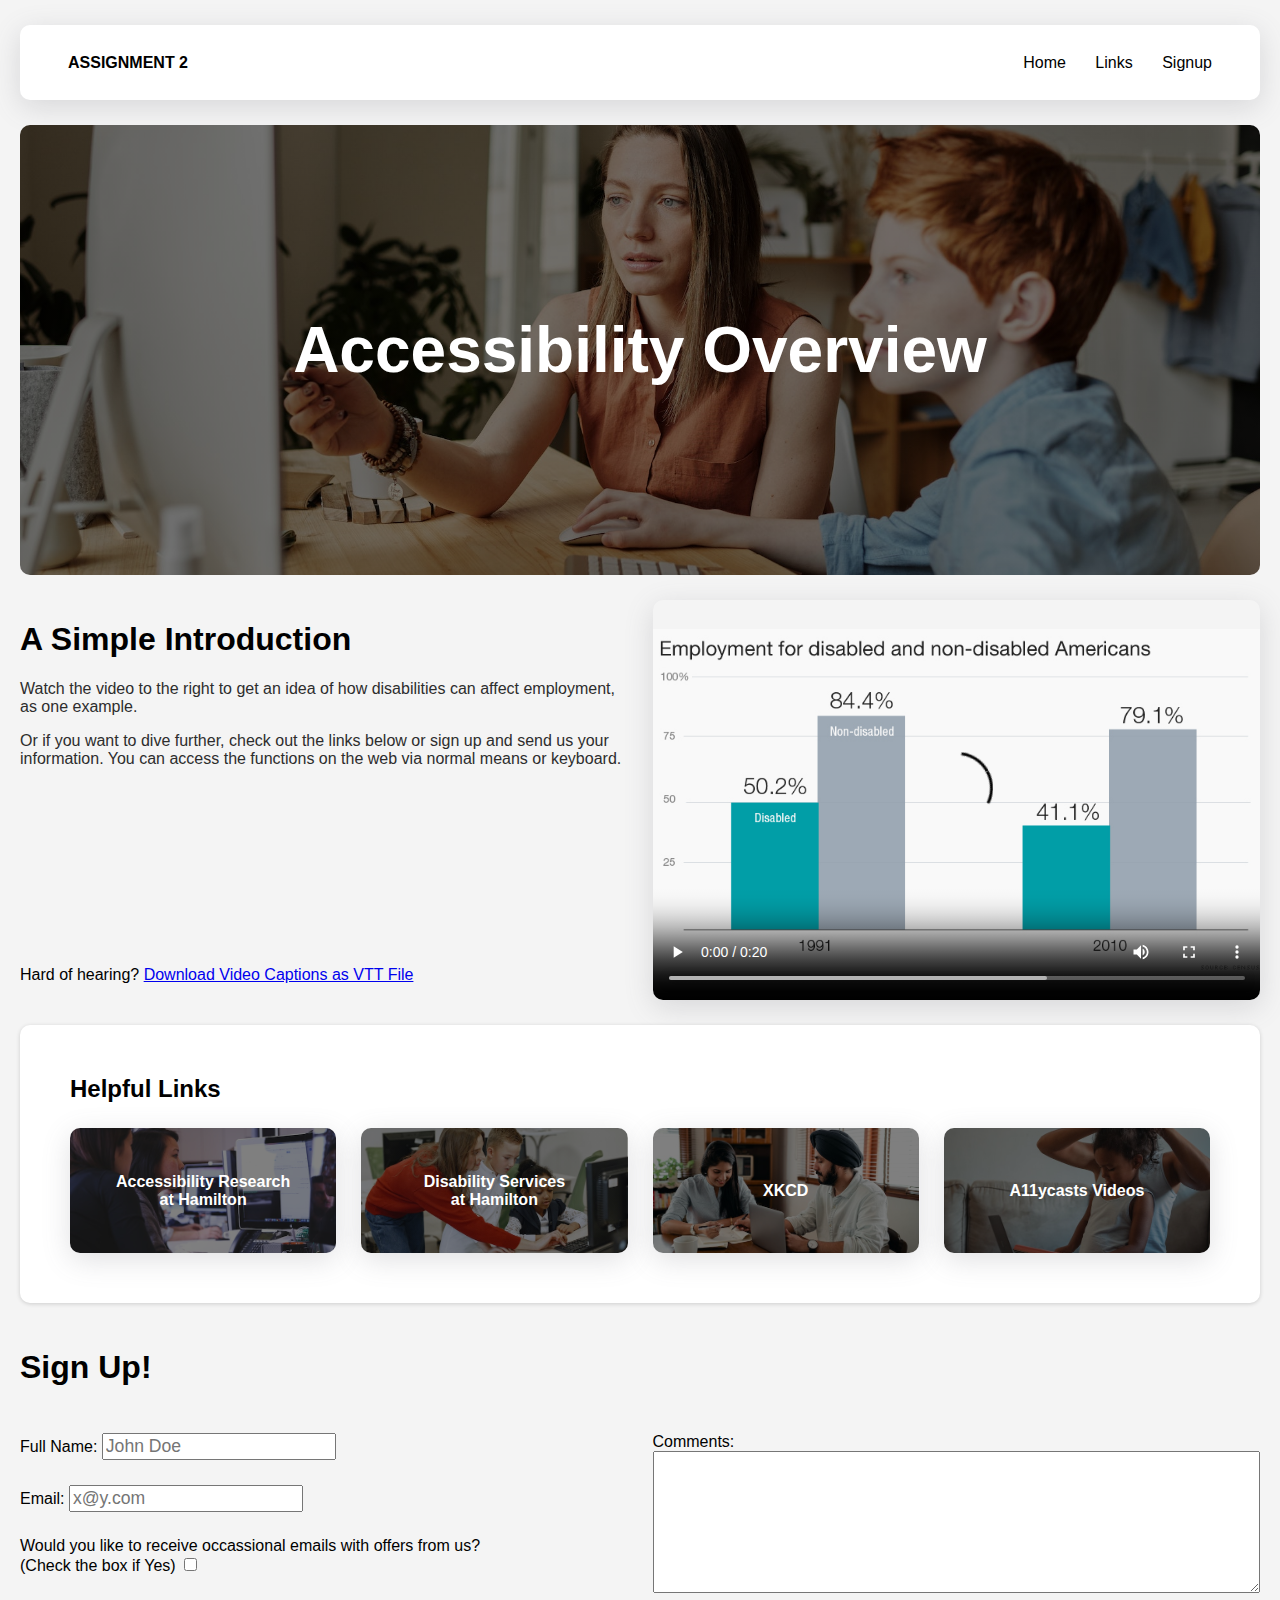
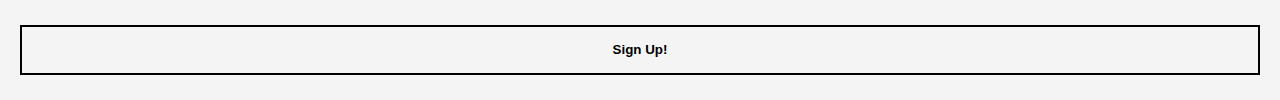
<file: index.html>
<!DOCTYPE html>
<html lang="en">
  <head>
    <meta charset="UTF-8" />
    <meta http-equiv="X-UA-Compatible" content="IE=edge" />
    <meta name="viewport" content="width=device-width, initial-scale=1.0" />
    <title>Accessibility Course Overview</title>
    <link rel="stylesheet" href="index.css" />
  </head>
  <body>
    <div class="container">
      <nav class="navigation">
        <h4>ASSIGNMENT 2</h4>
        <div class="links">
          <a href="#accessibility_banner">Home</a>
          <a href="#links">Links</a>
          <a href="#signup">Signup</a>
        </div>
      </nav>

      <div id="accessibility_banner">
        <h1 id="overview_text">Accessibility Overview</h1>
      </div>

      <div id="video_container">
        <div id="video_information">
          <div class="video_info_text">
            <h1>A Simple Introduction</h1>
            <p>
              Watch the video to the right to get an idea of how disabilities
              can affect employment, as one example.
            </p>
            <p>
              Or if you want to dive further, check out the links below or sign
              up and send us your information. You can access the functions on
              the web via normal means or keyboard.
            </p>
          </div>
          <p class="download_vtt">
            <span>Hard of hearing? </span>
            <a href="captions/employment-movie.vtt" download
              >Download Video Captions as VTT File</a
            >
          </p>
        </div>

        <video
          poster="video/employment-graph.jpg"
          title="videoplayer"
          width="480"
          height="360"
          id="thevideo"
          controls
        >
          <source src="video/employment-movie.mp4" type="video/mp4" />
          <track
            kind="captions"
            src="captions/employment-movie.vtt"
            srclang="en"
            label="English captions"
          />
        </video>
      </div>

      <div id="links_container">
        <div class="heading2">Helpful Links</div>

        <ul id="links">
          <li>
            <a role="button" href="https://www.barnardhci.com" target="_blank">
              Accessibility Research <br />
              at Hamilton
            </a>
          </li>
          <li>
            <a
              role="button"
              href="https://www.hamilton.edu/offices/dos/accessibility"
              target="_blank"
            >
              Disability Services <br />
              at Hamilton
            </a>
          </li>
          <li>
            <a role="button" href="https://xkcd.com/" target="_blank">XKCD</a>
          </li>
          <li>
            <a
              role="button"
              href="https://www.youtube.com/watch?v=HtTyRajRuyY"
              target="_blank"
            >
              A11ycasts Videos
            </a>
          </li>
        </ul>
      </div>

      <h1 id="signup" class="heading">Sign Up!</h1>

      <form id="sign-up-form">
        <div id="form_grid">
          <div class="left_form">
            <label for="name">
              Full Name:
              <input
                type="text"
                name="name"
                size="20"
                id="name"
                placeholder="John Doe"
                required
              />
            </label>

            <label for="email">
              Email:
              <input
                id="email"
                name="email"
                type="email"
                size="20"
                placeholder="x@y.com"
                required
              />
            </label>

            <label for="spam_checkbox">
              Would you like to receive occassional emails with offers from us?
              <br />
              (Check the box if Yes)
              <input type="checkbox" name="spam_checkbox" id="spam_checkbox" />
            </label>
          </div>

          <div class="right_form">
            <label for="comments"
              >Comments:
              <br />
              <textarea rows="5" cols="40" name="comments"></textarea>
            </label>
          </div>
        </div>

        <button
          onclick="submitForm()"
          name="submit"
          type="submit"
          id="signupbutton"
        >
          Sign Up!
        </button>
      </form>
    </div>

    <script src="index.js"></script>
  </body>
</html>
</file>
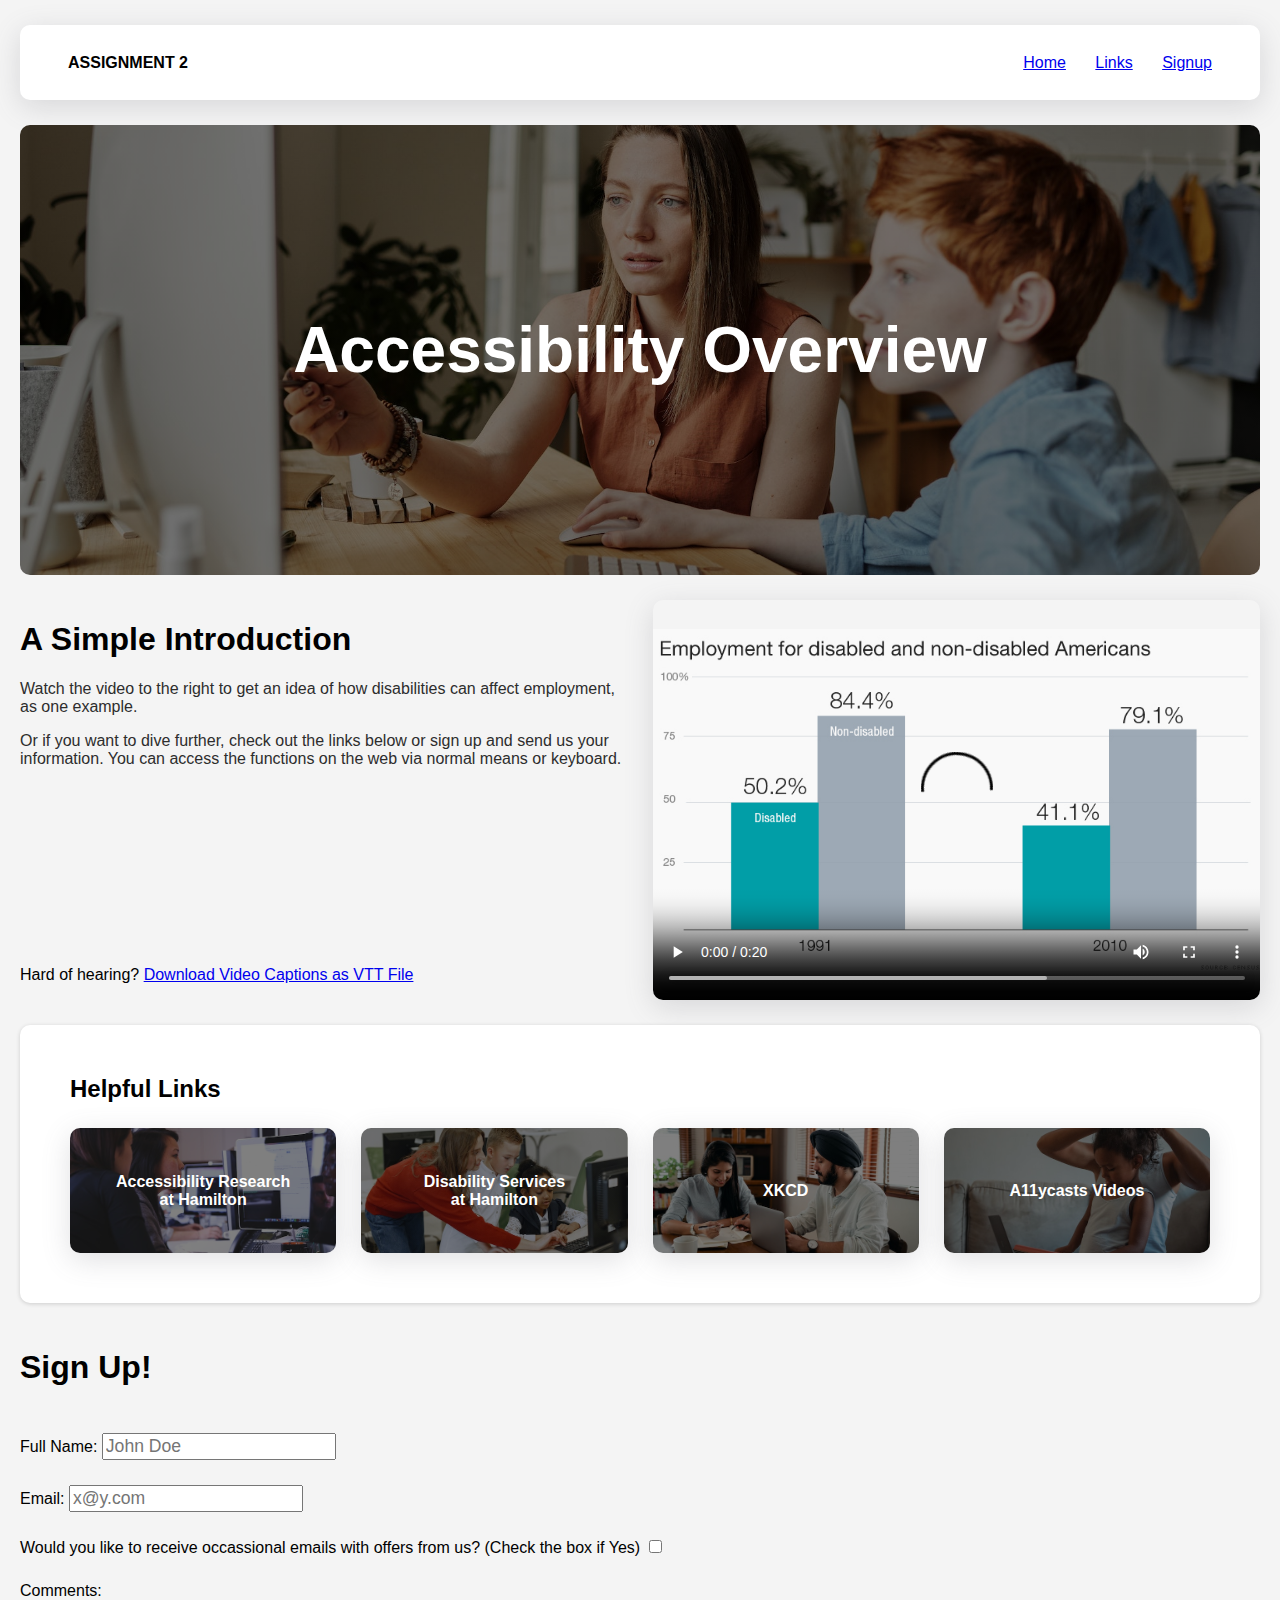
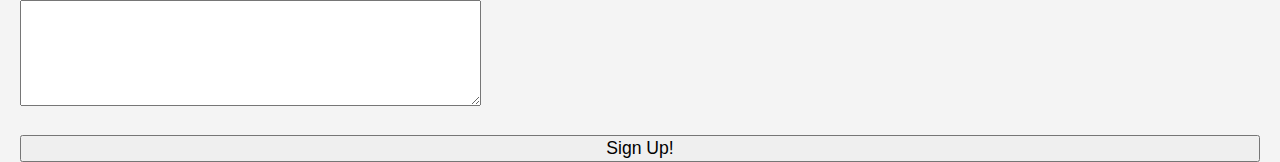
<file: project2.html>
<!DOCTYPE html>
<html>
  <head>
    <!-- CHANGE: added > to complete the tag close -->
    <meta charset="utf-8" />
    <title>Accessibility Course Overview</title>
    <link rel="stylesheet" href="project2.css" />
  </head>
  <body>
    <div class="container">
      <nav class="navigation">
        <h4>ASSIGNMENT 2</h4>
        <div class="links">
          <a tabindex="1" href="#home">Home</a>
          <a tabindex="2" href="#links">Links</a>
          <a tabindex="3" href="#signup">Signup</a>
        </div>
      </nav>

      <div id="accessibility_banner">
        <h1 id="overview_text">Accessibility Overview</h1>
      </div>

      <div id="video_container">
        <div id="video_information">
          <div class="video_info_text">
            <h1>A Simple Introduction</h1>
            <p>
              Watch the video to the right to get an idea of how disabilities
              can affect employment, as one example.
            </p>
            <p>
              Or if you want to dive further, check out the links below or sign
              up and send us your information. You can access the functions on
              the web via normal means or keyboard.
            </p>
          </div>
          <p class="download_vtt">
            <span>Hard of hearing? </span>
            <a tabindex="4" href="captions/employment-movie.vtt" download
              >Download Video Captions as VTT File</a
            >
          </p>
        </div>

        <video
          poster="video/employment-graph.jpg"
          title="videoplayer"
          width="480"
          height="360"
          id="thevideo"
          tabindex="5"
          controls
        >
          <source src="video/employment-movie.mp4" type="video/mp4" />
          <track
            kind="captions"
            src="captions/employment-movie.vtt"
            srclang="en"
            label="English captions"
          />
        </video>
      </div>

      <div id="links_container">
        <div class="heading2">Helpful Links</div>

        <ul id="links">
          <li>
            <a
              role="button"
              tabindex="6"
              href="https://www.barnardhci.com"
              target="_blank"
            >
              Accessibility Research <br />
              at Hamilton
            </a>
          </li>
          <li>
            <a
              role="button"
              tabindex="7"
              href="https://www.hamilton.edu/offices/dos/accessibility"
              target="_blank"
            >
              Disability Services <br />
              at Hamilton
            </a>
          </li>
          <li>
            <a
              role="button"
              tabindex="8"
              href="https://xkcd.com/"
              target="_blank"
              >XKCD</a
            >
          </li>
          <li>
            <a
              role="button"
              tabindex="9"
              href="https://www.youtube.com/watch?v=HtTyRajRuyY"
              target="_blank"
            >
              A11ycasts Videos
            </a>
          </li>
        </ul>
      </div>

      <h1 id="signup" class="heading">Sign Up!</h1>

      <form id="sign-up-form">
        <label for="name">
          Full Name:
          <input
            tabindex="10"
            type="text"
            name="name"
            size="20"
            id="name"
            placeholder="John Doe"
            required
          />
        </label>
        <label for="email">
          Email:
          <input
            tabindex="11"
            id="email"
            name="email"
            type="email"
            size="20"
            placeholder="x@y.com"
            required
          />
        </label>
        <label for="spam_checkbox">
          Would you like to receive occassional emails with offers from us?
          (Check the box if Yes)
          <input
            tabindex="12"
            type="checkbox"
            name="spam_checkbox"
            id="spam_checkbox"
          />
        </label>
        <label for="comments">
          Comments: <br />
          <textarea tabindex="13" rows="5" cols="40" name="comments"></textarea>
        </label>
        <input
          onclick="submitForm()"
          type="submit"
          value="Sign Up!"
          id="signupbutton"
        />
      </form>
    </div>

    <script src="project2.js"></script>
  </body>
</html>
</file>
<file: index.css>
* {
  box-sizing: border-box;
}

html,
body {
  margin: 0;
  padding: 0 10px;
  font-family: arial;
  font-size: 16px;
  background-color: #f4f4f4;
}

@media screen and (max-width: 850px) {
  html,
  body {
    font-size: 14px;
  }
}

@media screen and (max-width: 450px) {
  html,
  body {
    font-size: 12px;
  }
}

.container {
  margin: auto;
  max-width: 1250px;
  width: 100%;

  display: flex;
  flex-direction: column;
  gap: 25px;
}

nav {
  margin-top: 25px;
  width: 100%;
  height: 75px;
  box-shadow: rgba(100, 100, 111, 0.2) 0px 7px 29px 0px;
  display: flex;
  flex-direction: row;
  justify-content: space-between;
  align-items: center;
  padding: 0 3em;
  border-radius: 10px;
  background-color: white;
}

nav a {
  margin-left: 25px;
  color: black;
  text-decoration: none;
}

nav a:hover {
  text-decoration: underline;
}

.heading {
  font-weight: bold;
  font-size: 2em;
}

.heading2 {
  font-weight: bold;
  font-size: 1.5em;
}

#accessibility_banner {
  user-select: none;
  display: grid;
  place-items: center;
  width: 100%;
  min-height: 450px;
  background: linear-gradient(rgba(0, 0, 0, 0.5), rgba(0, 0, 0, 0.5)),
    url(pics/accessibility_banner_bg.jpg);
  background-size: cover;
  background-position: center;
  border-radius: 10px;
}

#overview_text {
  color: white;
  font-size: 4em;
  text-align: center;
}

#video_container {
  height: 400px;
  display: grid;
  grid-template-columns: 1fr 1fr;
  gap: 25px;
}

#thevideo {
  width: 100%;
  height: 100%;
  border-radius: 10px;
  box-shadow: rgba(100, 100, 111, 0.2) 0px 7px 29px 0px;
}

#video_information {
  display: flex;
  flex-direction: column;
  justify-content: space-between;
}

.video_info_text > p {
  color: #2d2d2d;
}

#links_container {
  padding: 50px;
  border-radius: 10px;
  width: 100%;
  display: flex;
  flex-direction: column;
  gap: 25px;
  box-shadow: rgba(0, 0, 0, 0.16) 0px 1px 4px;
  background-color: white;
}

#links {
  margin: 0;
  padding: 0;
  width: 100%;
  height: 125px;
  display: grid;
  grid-template-columns: repeat(4, 1fr);
  gap: 25px;
}

#links li {
  list-style: none;
  box-shadow: rgba(100, 100, 111, 0.2) 0px 7px 29px 0px;
  border-radius: 10px;
  transition-duration: 0.5s;
}

#links li:hover {
  box-shadow: rgba(0, 0, 0, 0.25) 0px 54px 55px,
    rgba(0, 0, 0, 0.12) 0px -12px 30px, rgba(0, 0, 0, 0.12) 0px 4px 6px,
    rgba(0, 0, 0, 0.17) 0px 12px 13px, rgba(0, 0, 0, 0.09) 0px -3px 5px;
}

#links li:nth-of-type(1) {
  background: linear-gradient(rgba(0, 0, 0, 0.5), rgba(0, 0, 0, 0.5)),
    url(pics/link_accessibility_hamilton.jpg);
  background-position: center;
  background-size: cover;
}

#links li:nth-of-type(2) {
  background: linear-gradient(rgba(0, 0, 0, 0.5), rgba(0, 0, 0, 0.5)),
    url(pics/link_disability_hamilton.jpg);
  background-position: center;
  background-size: cover;
}

#links li:nth-of-type(3) {
  background: linear-gradient(rgba(0, 0, 0, 0.5), rgba(0, 0, 0, 0.5)),
    url(pics/link_kxcd.jpg);
  background-position: center;
  background-size: cover;
}

#links li:nth-of-type(4) {
  background: linear-gradient(rgba(0, 0, 0, 0.5), rgba(0, 0, 0, 0.5)),
    url(pics/link_a11ycasts.jpg);
  background-position: center;
  background-size: cover;
}

#links li a {
  width: 100%;
  height: 100%;
  display: grid;
  place-items: center;
  text-align: center;
  text-decoration: none;
  color: white;
  font-weight: bold;
}

#form_grid {
  display: grid;
  grid-template-columns: 1fr 1fr;
  gap: 25px;
  margin-bottom: 50px;
}

#form_grid .left_form {
  display: flex;
  flex-direction: column;
  gap: 25px;
}

input,
textarea {
  font-size: 1.1em;
}

textarea {
  width: 100%;
  height: 100%;
}

#signupbutton {
  width: 100%;
  margin-bottom: 25px;
  height: 50px;
  background-color: transparent;
  border: 2px solid black;
  font-weight: bold;
  cursor: pointer;
  transition-duration: 0.25s;
}

#signupbutton:hover {
  background-color: black;
  color: white;
}
</file>
<file: project2.css>
* {
  box-sizing: border-box;
}

html,
body {
  margin: 0;
  padding: 0 10px;
  font-family: arial;
  font-size: 16px;
  background-color: #f4f4f4;
}

@media screen and (max-width: 850px) {
  html,
  body {
    font-size: 14px;
  }
}

@media screen and (max-width: 450px) {
  html,
  body {
    font-size: 12px;
  }
}

.container {
  margin: auto;
  max-width: 1250px;
  width: 100%;

  display: flex;
  flex-direction: column;
  gap: 25px;
}

nav {
  margin-top: 25px;
  width: 100%;
  height: 75px;
  box-shadow: rgba(100, 100, 111, 0.2) 0px 7px 29px 0px;
  display: flex;
  flex-direction: row;
  justify-content: space-between;
  align-items: center;
  padding: 0 3em;
  border-radius: 10px;
  background-color: white;
}

nav a {
  margin-left: 25px;
}

.heading {
  font-weight: bold;
  font-size: 2em;
}

.heading2 {
  font-weight: bold;
  font-size: 1.5em;
}

#accessibility_banner {
  user-select: none;
  display: grid;
  place-items: center;
  width: 100%;
  min-height: 450px;
  background: linear-gradient(rgba(0, 0, 0, 0.5), rgba(0, 0, 0, 0.5)),
    url(pics/accessibility_banner_bg.jpg);
  background-size: cover;
  background-position: center;
  border-radius: 10px;
}

#overview_text {
  color: white;
  font-size: 4em;
  text-align: center;
}

#video_container {
  height: 400px;
  display: grid;
  grid-template-columns: 1fr 1fr;
  gap: 25px;
}

#thevideo {
  width: 100%;
  height: 100%;
  border-radius: 10px;
  box-shadow: rgba(100, 100, 111, 0.2) 0px 7px 29px 0px;
}

#video_information {
  display: flex;
  flex-direction: column;
  justify-content: space-between;
}

.video_info_text > p {
  color: #2d2d2d;
}

#links_container {
  padding: 50px;
  border-radius: 10px;
  width: 100%;
  display: flex;
  flex-direction: column;
  gap: 25px;
  box-shadow: rgba(0, 0, 0, 0.16) 0px 1px 4px;
  background-color: white;
}

#links {
  margin: 0;
  padding: 0;
  width: 100%;
  height: 125px;
  display: grid;
  grid-template-columns: repeat(4, 1fr);
  gap: 25px;
}

#links li {
  list-style: none;
  box-shadow: rgba(100, 100, 111, 0.2) 0px 7px 29px 0px;
  border-radius: 10px;
  transition-duration: 0.5s;
}

#links li:hover {
  box-shadow: rgba(0, 0, 0, 0.25) 0px 54px 55px,
    rgba(0, 0, 0, 0.12) 0px -12px 30px, rgba(0, 0, 0, 0.12) 0px 4px 6px,
    rgba(0, 0, 0, 0.17) 0px 12px 13px, rgba(0, 0, 0, 0.09) 0px -3px 5px;
}

#links li:nth-of-type(1) {
  background: linear-gradient(rgba(0, 0, 0, 0.5), rgba(0, 0, 0, 0.5)),
    url(pics/link_accessibility_hamilton.jpg);
  background-position: center;
  background-size: cover;
}

#links li:nth-of-type(2) {
  background: linear-gradient(rgba(0, 0, 0, 0.5), rgba(0, 0, 0, 0.5)),
    url(pics/link_disability_hamilton.jpg);
  background-position: center;
  background-size: cover;
}

#links li:nth-of-type(3) {
  background: linear-gradient(rgba(0, 0, 0, 0.5), rgba(0, 0, 0, 0.5)),
    url(pics/link_kxcd.jpg);
  background-position: center;
  background-size: cover;
}

#links li:nth-of-type(4) {
  background: linear-gradient(rgba(0, 0, 0, 0.5), rgba(0, 0, 0, 0.5)),
    url(pics/link_a11ycasts.jpg);
  background-position: center;
  background-size: cover;
}

#links li a {
  width: 100%;
  height: 100%;
  display: grid;
  place-items: center;
  text-align: center;
  text-decoration: none;
  color: white;
  font-weight: bold;
}

form {
  display: flex;
  flex-direction: column;
  gap: 25px;
}

input,
textarea {
  font-size: 1.1em;
}
</file>
